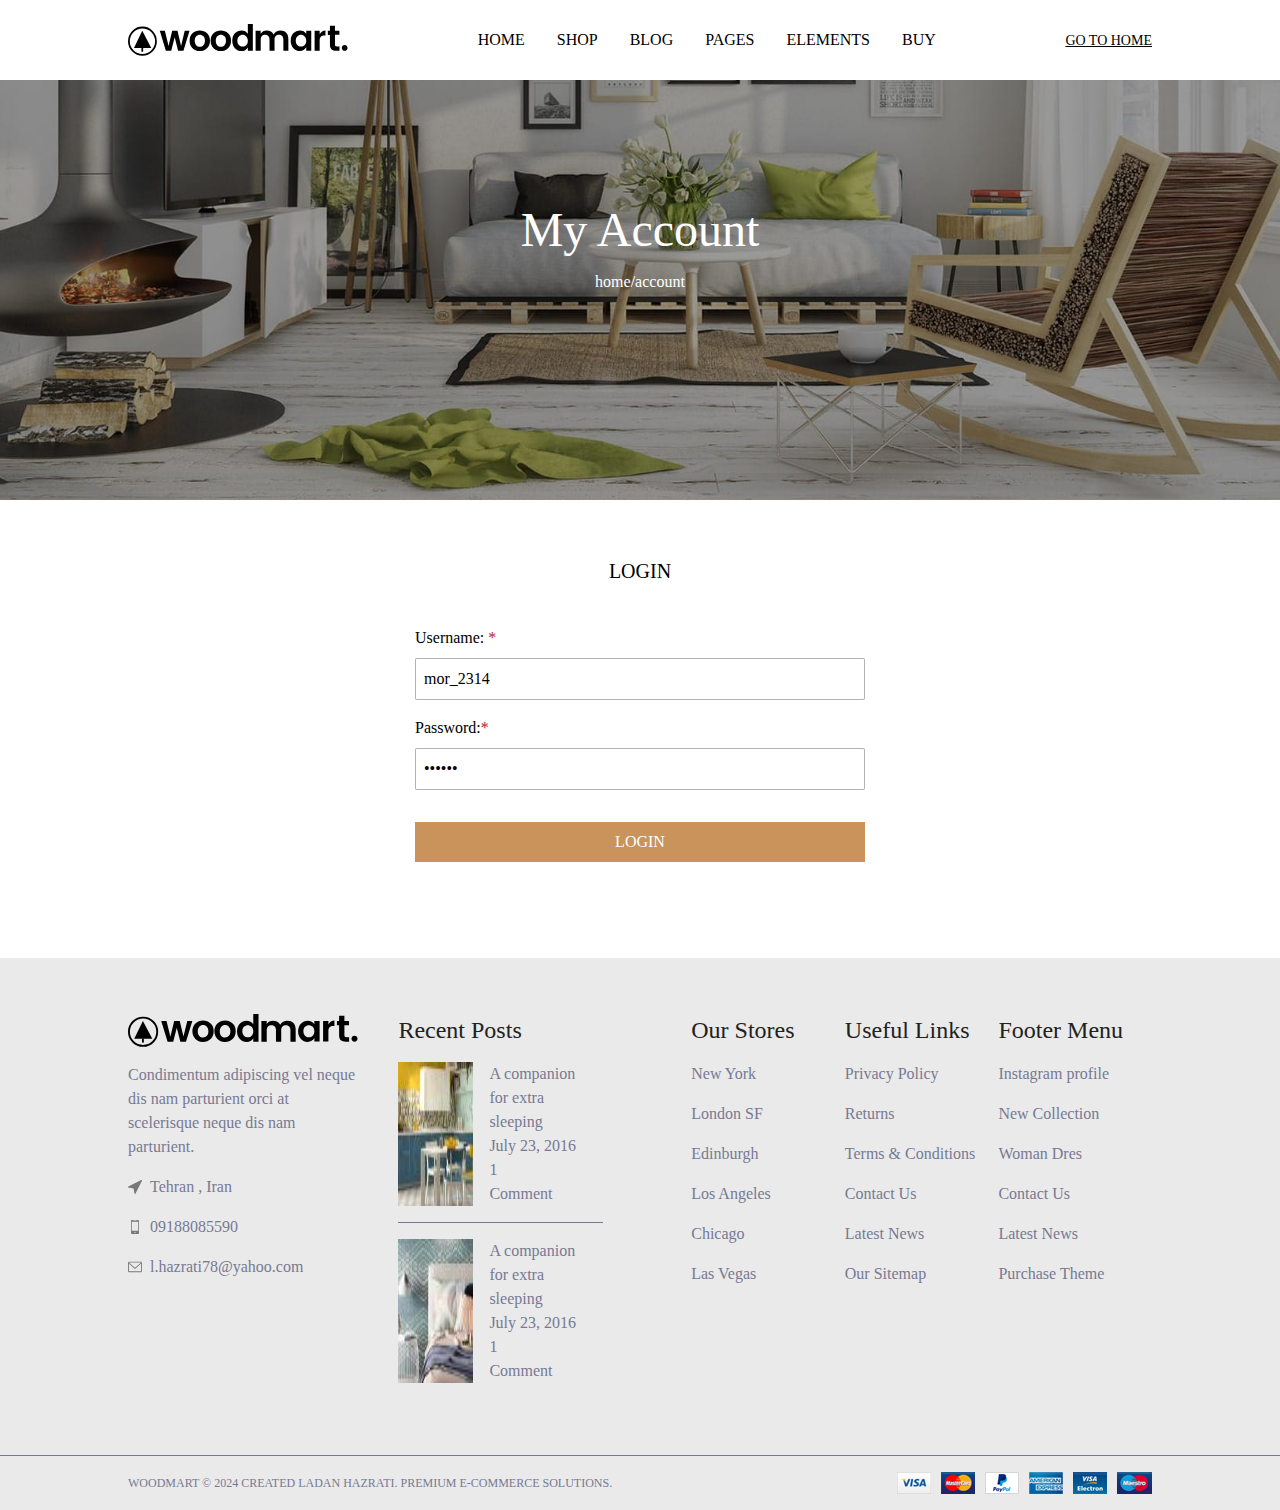
<file: utilities/auth.html>
<!DOCTYPE html>
<html lang="en">
  <head>
    <meta charset="UTF-8" />
    <meta name="viewport" content="width=device-width, initial-scale=1.0" />
    <title>Document</title>
    <link rel="stylesheet" href="../css/output.css" />
    <link rel="stylesheet" href="../css/loader.css" />
    <!-- bootstrap icon  -->
    <link
      rel="stylesheet"
      href="https://cdn.jsdelivr.net/npm/bootstrap-icons@1.11.3/font/bootstrap-icons.min.css"
    />
  </head>
  <body class="font-marcellus">
    <header
      class="w-full bg-white h-[80px] flex items-center justify-between px-4 xl:px-32 absolute left-0 top-0 z-20"
    >
      <!--start header desktop  -->
      <figure class="hidden lg:block w-[220px]">
        <img src="../img/wood-logo-dark.svg" alt="" class="w-full" />
      </figure>
      <ul class="hidden lg:flex items-center gap-8 text-black">
        <li><a href="">HOME</a></li>
        <li><a href="">SHOP</a></li>
        <li><a href="">BLOG</a></li>
        <li><a href="">PAGES</a></li>
        <li><a href="">ELEMENTS</a></li>
        <li><a href="">BUY</a></li>
      </ul>

      <a
        href="../index.html"
        class="uppercase login underline hidden lg:flex text-[14px]"
        >GO TO HOME</a
      >

      <!--end header desktop  -->
      <!-- start header mobile  -->
      <div class="flex lg:hidden items-center">
        <i class="bi bi-list text-black text-2xl"></i>
      </div>
      <figure class="lg:hidden block w-[220px]">
        <img src="../img/wood-logo-dark.svg" alt="" class="w-full" />
      </figure>
      <a
        href="../index.html"
        class="uppercase login text-[12px] underline lg:hidden"
        >GO TO HOME</a
      >
      <!-- end header mobile  -->
    </header>
    <figure class="w-[100%] h-[500px] relative">
      <img
        src="../img/page-title-shop.jpg"
        alt=""
        class="w-full h-full object-cover"
      />
      <figcaption
        class="absolute left-[50%] top-[50%] translate-x-[-50%] translate-y-[-50%]"
      >
        <span class="text-white text-3xl lg:text-5xl">My Account</span>
        <p class="text-center text-white mt-4">
          <a href="../index.html">home</a>/account
        </p>
      </figcaption>
    </figure>
    <div
      class="error-message-container w-[100%] hidden mt-5 justify-center items-center text-[20px] font-bold"
    >
      <div
        class="error-message bg-orange text-white flex py-3 justify-center"
      ></div>
    </div>

    <div class="w-full flex justify-center items-center flex-wrap my-4 px-10">
      <h2 class="w-[100%] text-center my-10 text-[20px]">LOGIN</h2>
      <form class="w-[450px] flex flex-col justify-center">
        <label for="username"
          >Username: <span class="text-red-700">*</span></label
        >
        <input
          type="text"
          id="username"
          class="border border-black border-opacity-30 rounded-sm p-2 focus:outline-none mt-2 mb-4"
          value="mor_2314"
        />
        <label for="password"
          >Password:<span class="text-red-700">*</span></label
        >
        <input
          type="password"
          class="border border-black border-opacity-30 p-2 rounded-sm focus:outline-none mt-2 mb-4"
          value="83r5^_"
        />
        <button
          class="bg-orange text-white py-2 mt-4 login-btn flex justify-center items-center"
          type="submit"
        >
          <span class="login-text">LOGIN</span>
          <div class="loader1 hidden"></div>
        </button>
      </form>
    </div>
    <!-- start footer  -->
    <div class="w-full flex justify-center">
      <div class="xl:container">
        <footer
          class="w-full px-4 xl:px-32 bg-footerColor py-14 flex flex-wrap justify-center mt-20"
        >
          <div class="w-full md:w-[50%] flex flex-wrap">
            <div class="w-full md:w-[45%] my-4 md:my-0">
              <img src="../img/footer/wood-logo-dark.svg" alt="" />
              <p class="text-grayText mt-4">
                Condimentum adipiscing vel neque dis nam parturient orci at
                scelerisque neque dis nam parturient.
              </p>
              <div class="flex items-center my-4">
                <img src="../img/footer/wd-cursor-dark.svg" alt="" />
                <p class="text-grayText ps-2">Tehran , Iran</p>
              </div>
              <div class="flex items-center">
                <img src="../img/footer/wd-phone-dark.svg" alt="" />
                <p class="text-grayText ps-2">09188085590</p>
              </div>
              <div class="flex items-center mt-4">
                <img src="../img/footer/wd-envelope-dark.svg" alt="" />
                <p class="text-grayText ps-2">l.hazrati78@yahoo.com</p>
              </div>
            </div>
            <div class="w-full md:w-[40%] md:ms-10 my-4 md:my-0">
              <h2 class="text-2xl text-blackCustomize">Recent Posts</h2>
              <div class="flex my-4">
                <img src="../img/footer/blog-11-75x65.jpg" alt="" />
                <div class="px-4 text-grayText">
                  <p>A companion for extra sleeping</p>
                  <p>July 23, 2016 1</p>
                  <p>Comment</p>
                </div>
              </div>
              <hr class="text-grayText" />
              <div class="flex my-4">
                <img src="../img/footer/blog-12-75x65.jpg" alt="" />
                <div class="px-4 text-grayText">
                  <p>A companion for extra sleeping</p>
                  <p>July 23, 2016 1</p>
                  <p>Comment</p>
                </div>
              </div>
            </div>
          </div>
          <div class="w-full md:w-[50%]">
            <div class="flex flex-wrap justify-end items-center">
              <div class="w-full md:w-[30%] my-4 md:my-0">
                <h2 class="text-2xl text-blackCustomize">Our Stores</h2>
                <p class="text-grayText mt-4">New York</p>
                <p class="text-grayText mt-4">London SF</p>
                <p class="text-grayText mt-4">Edinburgh</p>
                <p class="text-grayText mt-4">Los Angeles</p>
                <p class="text-grayText mt-4">Chicago</p>
                <p class="text-grayText mt-4">Las Vegas</p>
              </div>
              <div class="w-full md:w-[30%] my-4 md:my-0">
                <h2 class="text-2xl text-blackCustomize">Useful Links</h2>
                <p class="text-grayText mt-4">Privacy Policy</p>
                <p class="text-grayText mt-4">Returns</p>
                <p class="text-grayText mt-4">Terms & Conditions</p>
                <p class="text-grayText mt-4">Contact Us</p>
                <p class="text-grayText mt-4">Latest News</p>
                <p class="text-grayText mt-4">Our Sitemap</p>
              </div>
              <div class="w-full md:w-[30%] my-4 md:my-0">
                <h2 class="text-2xl text-blackCustomize" t>Footer Menu</h2>
                <p class="text-grayText mt-4">Instagram profile</p>
                <p class="text-grayText mt-4">New Collection</p>
                <p class="text-grayText mt-4">Woman Dres</p>
                <p class="text-grayText mt-4">Contact Us</p>
                <p class="text-grayText mt-4">Latest News</p>
                <p class="text-grayText mt-4">Purchase Theme</p>
              </div>
            </div>
          </div>
        </footer>
      </div>
    </div>
    <!-- end footer  -->
    <!--start last section  -->
    <hr class="text-grayText" />
    <section
      class="w-full px-4 xl:px-32 py-4 bg-footerColor flex md:justify-between items-center flex-wrap justify-center"
    >
      <p class="text-[12px] text-grayText text-center mb-4 md:mb-0">
        WOODMART © 2024 CREATED LADAN HAZRATI. PREMIUM E-COMMERCE SOLUTIONS.
      </p>
      <img src="../img/footer/payments.png" alt="" />
    </section>
  </body>
  <script type="module" src="./auth.js"></script>
</html>
</file>
<file: css/loader.css>
/* HTML: <div class="loader"></div> */
.loader {
  width: 50px;
  aspect-ratio: 1;
  border-radius: 50%;
  border: 8px solid;
  border-color: #000 #0000;
  animation: l1 1s infinite;
}
.loader1 {
  width: 40px;
  aspect-ratio: 1;
  border-radius: 50%;
  border: 6px solid;
  border-color: #f7f3f3 #e8d8d800;
  animation: l1 1s infinite;
}
@keyframes l1 {
  to {
    transform: rotate(0.5turn);
  }
}
</file>
<file: css/output.css>
/*
! tailwindcss v3.4.6 | MIT License | https://tailwindcss.com
*/

/*
1. Prevent padding and border from affecting element width. (https://github.com/mozdevs/cssremedy/issues/4)
2. Allow adding a border to an element by just adding a border-width. (https://github.com/tailwindcss/tailwindcss/pull/116)
*/

*,
::before,
::after {
  box-sizing: border-box;
  /* 1 */
  border-width: 0;
  /* 2 */
  border-style: solid;
  /* 2 */
  border-color: currentColor;
  /* 2 */
}

::before,
::after {
  --tw-content: '';
}

/*
1. Use a consistent sensible line-height in all browsers.
2. Prevent adjustments of font size after orientation changes in iOS.
3. Use a more readable tab size.
4. Use the user's configured `sans` font-family by default.
5. Use the user's configured `sans` font-feature-settings by default.
6. Use the user's configured `sans` font-variation-settings by default.
7. Disable tap highlights on iOS
*/

html,
:host {
  line-height: 1.5;
  /* 1 */
  -webkit-text-size-adjust: 100%;
  /* 2 */
  -moz-tab-size: 4;
  /* 3 */
  -o-tab-size: 4;
     tab-size: 4;
  /* 3 */
  font-family: ui-sans-serif, system-ui, sans-serif, "Apple Color Emoji", "Segoe UI Emoji", "Segoe UI Symbol", "Noto Color Emoji";
  /* 4 */
  font-feature-settings: normal;
  /* 5 */
  font-variation-settings: normal;
  /* 6 */
  -webkit-tap-highlight-color: transparent;
  /* 7 */
}

/*
1. Remove the margin in all browsers.
2. Inherit line-height from `html` so users can set them as a class directly on the `html` element.
*/

body {
  margin: 0;
  /* 1 */
  line-height: inherit;
  /* 2 */
}

/*
1. Add the correct height in Firefox.
2. Correct the inheritance of border color in Firefox. (https://bugzilla.mozilla.org/show_bug.cgi?id=190655)
3. Ensure horizontal rules are visible by default.
*/

hr {
  height: 0;
  /* 1 */
  color: inherit;
  /* 2 */
  border-top-width: 1px;
  /* 3 */
}

/*
Add the correct text decoration in Chrome, Edge, and Safari.
*/

abbr:where([title]) {
  -webkit-text-decoration: underline dotted;
          text-decoration: underline dotted;
}

/*
Remove the default font size and weight for headings.
*/

h1,
h2,
h3,
h4,
h5,
h6 {
  font-size: inherit;
  font-weight: inherit;
}

/*
Reset links to optimize for opt-in styling instead of opt-out.
*/

a {
  color: inherit;
  text-decoration: inherit;
}

/*
Add the correct font weight in Edge and Safari.
*/

b,
strong {
  font-weight: bolder;
}

/*
1. Use the user's configured `mono` font-family by default.
2. Use the user's configured `mono` font-feature-settings by default.
3. Use the user's configured `mono` font-variation-settings by default.
4. Correct the odd `em` font sizing in all browsers.
*/

code,
kbd,
samp,
pre {
  font-family: ui-monospace, SFMono-Regular, Menlo, Monaco, Consolas, "Liberation Mono", "Courier New", monospace;
  /* 1 */
  font-feature-settings: normal;
  /* 2 */
  font-variation-settings: normal;
  /* 3 */
  font-size: 1em;
  /* 4 */
}

/*
Add the correct font size in all browsers.
*/

small {
  font-size: 80%;
}

/*
Prevent `sub` and `sup` elements from affecting the line height in all browsers.
*/

sub,
sup {
  font-size: 75%;
  line-height: 0;
  position: relative;
  vertical-align: baseline;
}

sub {
  bottom: -0.25em;
}

sup {
  top: -0.5em;
}

/*
1. Remove text indentation from table contents in Chrome and Safari. (https://bugs.chromium.org/p/chromium/issues/detail?id=999088, https://bugs.webkit.org/show_bug.cgi?id=201297)
2. Correct table border color inheritance in all Chrome and Safari. (https://bugs.chromium.org/p/chromium/issues/detail?id=935729, https://bugs.webkit.org/show_bug.cgi?id=195016)
3. Remove gaps between table borders by default.
*/

table {
  text-indent: 0;
  /* 1 */
  border-color: inherit;
  /* 2 */
  border-collapse: collapse;
  /* 3 */
}

/*
1. Change the font styles in all browsers.
2. Remove the margin in Firefox and Safari.
3. Remove default padding in all browsers.
*/

button,
input,
optgroup,
select,
textarea {
  font-family: inherit;
  /* 1 */
  font-feature-settings: inherit;
  /* 1 */
  font-variation-settings: inherit;
  /* 1 */
  font-size: 100%;
  /* 1 */
  font-weight: inherit;
  /* 1 */
  line-height: inherit;
  /* 1 */
  letter-spacing: inherit;
  /* 1 */
  color: inherit;
  /* 1 */
  margin: 0;
  /* 2 */
  padding: 0;
  /* 3 */
}

/*
Remove the inheritance of text transform in Edge and Firefox.
*/

button,
select {
  text-transform: none;
}

/*
1. Correct the inability to style clickable types in iOS and Safari.
2. Remove default button styles.
*/

button,
input:where([type='button']),
input:where([type='reset']),
input:where([type='submit']) {
  -webkit-appearance: button;
  /* 1 */
  background-color: transparent;
  /* 2 */
  background-image: none;
  /* 2 */
}

/*
Use the modern Firefox focus style for all focusable elements.
*/

:-moz-focusring {
  outline: auto;
}

/*
Remove the additional `:invalid` styles in Firefox. (https://github.com/mozilla/gecko-dev/blob/2f9eacd9d3d995c937b4251a5557d95d494c9be1/layout/style/res/forms.css#L728-L737)
*/

:-moz-ui-invalid {
  box-shadow: none;
}

/*
Add the correct vertical alignment in Chrome and Firefox.
*/

progress {
  vertical-align: baseline;
}

/*
Correct the cursor style of increment and decrement buttons in Safari.
*/

::-webkit-inner-spin-button,
::-webkit-outer-spin-button {
  height: auto;
}

/*
1. Correct the odd appearance in Chrome and Safari.
2. Correct the outline style in Safari.
*/

[type='search'] {
  -webkit-appearance: textfield;
  /* 1 */
  outline-offset: -2px;
  /* 2 */
}

/*
Remove the inner padding in Chrome and Safari on macOS.
*/

::-webkit-search-decoration {
  -webkit-appearance: none;
}

/*
1. Correct the inability to style clickable types in iOS and Safari.
2. Change font properties to `inherit` in Safari.
*/

::-webkit-file-upload-button {
  -webkit-appearance: button;
  /* 1 */
  font: inherit;
  /* 2 */
}

/*
Add the correct display in Chrome and Safari.
*/

summary {
  display: list-item;
}

/*
Removes the default spacing and border for appropriate elements.
*/

blockquote,
dl,
dd,
h1,
h2,
h3,
h4,
h5,
h6,
hr,
figure,
p,
pre {
  margin: 0;
}

fieldset {
  margin: 0;
  padding: 0;
}

legend {
  padding: 0;
}

ol,
ul,
menu {
  list-style: none;
  margin: 0;
  padding: 0;
}

/*
Reset default styling for dialogs.
*/

dialog {
  padding: 0;
}

/*
Prevent resizing textareas horizontally by default.
*/

textarea {
  resize: vertical;
}

/*
1. Reset the default placeholder opacity in Firefox. (https://github.com/tailwindlabs/tailwindcss/issues/3300)
2. Set the default placeholder color to the user's configured gray 400 color.
*/

input::-moz-placeholder, textarea::-moz-placeholder {
  opacity: 1;
  /* 1 */
  color: #9ca3af;
  /* 2 */
}

input::placeholder,
textarea::placeholder {
  opacity: 1;
  /* 1 */
  color: #9ca3af;
  /* 2 */
}

/*
Set the default cursor for buttons.
*/

button,
[role="button"] {
  cursor: pointer;
}

/*
Make sure disabled buttons don't get the pointer cursor.
*/

:disabled {
  cursor: default;
}

/*
1. Make replaced elements `display: block` by default. (https://github.com/mozdevs/cssremedy/issues/14)
2. Add `vertical-align: middle` to align replaced elements more sensibly by default. (https://github.com/jensimmons/cssremedy/issues/14#issuecomment-634934210)
   This can trigger a poorly considered lint error in some tools but is included by design.
*/

img,
svg,
video,
canvas,
audio,
iframe,
embed,
object {
  display: block;
  /* 1 */
  vertical-align: middle;
  /* 2 */
}

/*
Constrain images and videos to the parent width and preserve their intrinsic aspect ratio. (https://github.com/mozdevs/cssremedy/issues/14)
*/

img,
video {
  max-width: 100%;
  height: auto;
}

/* Make elements with the HTML hidden attribute stay hidden by default */

[hidden] {
  display: none;
}

*, ::before, ::after {
  --tw-border-spacing-x: 0;
  --tw-border-spacing-y: 0;
  --tw-translate-x: 0;
  --tw-translate-y: 0;
  --tw-rotate: 0;
  --tw-skew-x: 0;
  --tw-skew-y: 0;
  --tw-scale-x: 1;
  --tw-scale-y: 1;
  --tw-pan-x:  ;
  --tw-pan-y:  ;
  --tw-pinch-zoom:  ;
  --tw-scroll-snap-strictness: proximity;
  --tw-gradient-from-position:  ;
  --tw-gradient-via-position:  ;
  --tw-gradient-to-position:  ;
  --tw-ordinal:  ;
  --tw-slashed-zero:  ;
  --tw-numeric-figure:  ;
  --tw-numeric-spacing:  ;
  --tw-numeric-fraction:  ;
  --tw-ring-inset:  ;
  --tw-ring-offset-width: 0px;
  --tw-ring-offset-color: #fff;
  --tw-ring-color: rgb(59 130 246 / 0.5);
  --tw-ring-offset-shadow: 0 0 #0000;
  --tw-ring-shadow: 0 0 #0000;
  --tw-shadow: 0 0 #0000;
  --tw-shadow-colored: 0 0 #0000;
  --tw-blur:  ;
  --tw-brightness:  ;
  --tw-contrast:  ;
  --tw-grayscale:  ;
  --tw-hue-rotate:  ;
  --tw-invert:  ;
  --tw-saturate:  ;
  --tw-sepia:  ;
  --tw-drop-shadow:  ;
  --tw-backdrop-blur:  ;
  --tw-backdrop-brightness:  ;
  --tw-backdrop-contrast:  ;
  --tw-backdrop-grayscale:  ;
  --tw-backdrop-hue-rotate:  ;
  --tw-backdrop-invert:  ;
  --tw-backdrop-opacity:  ;
  --tw-backdrop-saturate:  ;
  --tw-backdrop-sepia:  ;
  --tw-contain-size:  ;
  --tw-contain-layout:  ;
  --tw-contain-paint:  ;
  --tw-contain-style:  ;
}

::backdrop {
  --tw-border-spacing-x: 0;
  --tw-border-spacing-y: 0;
  --tw-translate-x: 0;
  --tw-translate-y: 0;
  --tw-rotate: 0;
  --tw-skew-x: 0;
  --tw-skew-y: 0;
  --tw-scale-x: 1;
  --tw-scale-y: 1;
  --tw-pan-x:  ;
  --tw-pan-y:  ;
  --tw-pinch-zoom:  ;
  --tw-scroll-snap-strictness: proximity;
  --tw-gradient-from-position:  ;
  --tw-gradient-via-position:  ;
  --tw-gradient-to-position:  ;
  --tw-ordinal:  ;
  --tw-slashed-zero:  ;
  --tw-numeric-figure:  ;
  --tw-numeric-spacing:  ;
  --tw-numeric-fraction:  ;
  --tw-ring-inset:  ;
  --tw-ring-offset-width: 0px;
  --tw-ring-offset-color: #fff;
  --tw-ring-color: rgb(59 130 246 / 0.5);
  --tw-ring-offset-shadow: 0 0 #0000;
  --tw-ring-shadow: 0 0 #0000;
  --tw-shadow: 0 0 #0000;
  --tw-shadow-colored: 0 0 #0000;
  --tw-blur:  ;
  --tw-brightness:  ;
  --tw-contrast:  ;
  --tw-grayscale:  ;
  --tw-hue-rotate:  ;
  --tw-invert:  ;
  --tw-saturate:  ;
  --tw-sepia:  ;
  --tw-drop-shadow:  ;
  --tw-backdrop-blur:  ;
  --tw-backdrop-brightness:  ;
  --tw-backdrop-contrast:  ;
  --tw-backdrop-grayscale:  ;
  --tw-backdrop-hue-rotate:  ;
  --tw-backdrop-invert:  ;
  --tw-backdrop-opacity:  ;
  --tw-backdrop-saturate:  ;
  --tw-backdrop-sepia:  ;
  --tw-contain-size:  ;
  --tw-contain-layout:  ;
  --tw-contain-paint:  ;
  --tw-contain-style:  ;
}

.container {
  width: 100%;
}

@media (min-width: 640px) {
  .container {
    max-width: 640px;
  }
}

@media (min-width: 768px) {
  .container {
    max-width: 768px;
  }
}

@media (min-width: 1024px) {
  .container {
    max-width: 1024px;
  }
}

@media (min-width: 1280px) {
  .container {
    max-width: 1280px;
  }
}

@media (min-width: 1536px) {
  .container {
    max-width: 1536px;
  }
}

.visible {
  visibility: visible;
}

.invisible {
  visibility: hidden;
}

.fixed {
  position: fixed;
}

.absolute {
  position: absolute;
}

.relative {
  position: relative;
}

.-bottom-12 {
  bottom: -3rem;
}

.bottom-\[80px\] {
  bottom: 80px;
}

.left-0 {
  left: 0px;
}

.left-\[50\%\] {
  left: 50%;
}

.right-0 {
  right: 0px;
}

.top-0 {
  top: 0px;
}

.top-56 {
  top: 14rem;
}

.top-\[50\%\] {
  top: 50%;
}

.z-10 {
  z-index: 10;
}

.z-20 {
  z-index: 20;
}

.z-50 {
  z-index: 50;
}

.order-1 {
  order: 1;
}

.order-2 {
  order: 2;
}

.my-10 {
  margin-top: 2.5rem;
  margin-bottom: 2.5rem;
}

.my-2 {
  margin-top: 0.5rem;
  margin-bottom: 0.5rem;
}

.my-3 {
  margin-top: 0.75rem;
  margin-bottom: 0.75rem;
}

.my-4 {
  margin-top: 1rem;
  margin-bottom: 1rem;
}

.my-5 {
  margin-top: 1.25rem;
  margin-bottom: 1.25rem;
}

.my-7 {
  margin-top: 1.75rem;
  margin-bottom: 1.75rem;
}

.my-8 {
  margin-top: 2rem;
  margin-bottom: 2rem;
}

.mb-12 {
  margin-bottom: 3rem;
}

.mb-4 {
  margin-bottom: 1rem;
}

.me-10 {
  margin-inline-end: 2.5rem;
}

.me-4 {
  margin-inline-end: 1rem;
}

.me-5 {
  margin-inline-end: 1.25rem;
}

.mr-4 {
  margin-right: 1rem;
}

.mr-6 {
  margin-right: 1.5rem;
}

.mt-10 {
  margin-top: 2.5rem;
}

.mt-14 {
  margin-top: 3.5rem;
}

.mt-2 {
  margin-top: 0.5rem;
}

.mt-20 {
  margin-top: 5rem;
}

.mt-4 {
  margin-top: 1rem;
}

.mt-5 {
  margin-top: 1.25rem;
}

.mt-6 {
  margin-top: 1.5rem;
}

.mt-7 {
  margin-top: 1.75rem;
}

.mt-8 {
  margin-top: 2rem;
}

.block {
  display: block;
}

.flex {
  display: flex;
}

.table {
  display: table;
}

.hidden {
  display: none;
}

.h-\[100\%\] {
  height: 100%;
}

.h-\[100vh\] {
  height: 100vh;
}

.h-\[10px\] {
  height: 10px;
}

.h-\[500px\] {
  height: 500px;
}

.h-\[60px\] {
  height: 60px;
}

.h-\[650px\] {
  height: 650px;
}

.h-\[70svh\] {
  height: 70svh;
}

.h-\[80px\] {
  height: 80px;
}

.h-auto {
  height: auto;
}

.h-full {
  height: 100%;
}

.min-h-\[500px\] {
  min-height: 500px;
}

.w-\[100\%\] {
  width: 100%;
}

.w-\[220px\] {
  width: 220px;
}

.w-\[300px\] {
  width: 300px;
}

.w-\[40px\] {
  width: 40px;
}

.w-\[450px\] {
  width: 450px;
}

.w-\[500px\] {
  width: 500px;
}

.w-\[60px\] {
  width: 60px;
}

.w-fit {
  width: -moz-fit-content;
  width: fit-content;
}

.w-full {
  width: 100%;
}

.w-\[480px\] {
  width: 480px;
}

.translate-x-0 {
  --tw-translate-x: 0px;
  transform: translate(var(--tw-translate-x), var(--tw-translate-y)) rotate(var(--tw-rotate)) skewX(var(--tw-skew-x)) skewY(var(--tw-skew-y)) scaleX(var(--tw-scale-x)) scaleY(var(--tw-scale-y));
}

.translate-x-\[-4px\] {
  --tw-translate-x: -4px;
  transform: translate(var(--tw-translate-x), var(--tw-translate-y)) rotate(var(--tw-rotate)) skewX(var(--tw-skew-x)) skewY(var(--tw-skew-y)) scaleX(var(--tw-scale-x)) scaleY(var(--tw-scale-y));
}

.translate-x-\[-50\%\] {
  --tw-translate-x: -50%;
  transform: translate(var(--tw-translate-x), var(--tw-translate-y)) rotate(var(--tw-rotate)) skewX(var(--tw-skew-x)) skewY(var(--tw-skew-y)) scaleX(var(--tw-scale-x)) scaleY(var(--tw-scale-y));
}

.translate-x-\[100\%\] {
  --tw-translate-x: 100%;
  transform: translate(var(--tw-translate-x), var(--tw-translate-y)) rotate(var(--tw-rotate)) skewX(var(--tw-skew-x)) skewY(var(--tw-skew-y)) scaleX(var(--tw-scale-x)) scaleY(var(--tw-scale-y));
}

.translate-x-\[10px\] {
  --tw-translate-x: 10px;
  transform: translate(var(--tw-translate-x), var(--tw-translate-y)) rotate(var(--tw-rotate)) skewX(var(--tw-skew-x)) skewY(var(--tw-skew-y)) scaleX(var(--tw-scale-x)) scaleY(var(--tw-scale-y));
}

.translate-y-\[-10px\] {
  --tw-translate-y: -10px;
  transform: translate(var(--tw-translate-x), var(--tw-translate-y)) rotate(var(--tw-rotate)) skewX(var(--tw-skew-x)) skewY(var(--tw-skew-y)) scaleX(var(--tw-scale-x)) scaleY(var(--tw-scale-y));
}

.translate-y-\[-50\%\] {
  --tw-translate-y: -50%;
  transform: translate(var(--tw-translate-x), var(--tw-translate-y)) rotate(var(--tw-rotate)) skewX(var(--tw-skew-x)) skewY(var(--tw-skew-y)) scaleX(var(--tw-scale-x)) scaleY(var(--tw-scale-y));
}

.translate-y-\[-5px\] {
  --tw-translate-y: -5px;
  transform: translate(var(--tw-translate-x), var(--tw-translate-y)) rotate(var(--tw-rotate)) skewX(var(--tw-skew-x)) skewY(var(--tw-skew-y)) scaleX(var(--tw-scale-x)) scaleY(var(--tw-scale-y));
}

.cursor-pointer {
  cursor: pointer;
}

.flex-col {
  flex-direction: column;
}

.flex-wrap {
  flex-wrap: wrap;
}

.items-center {
  align-items: center;
}

.justify-start {
  justify-content: flex-start;
}

.justify-end {
  justify-content: flex-end;
}

.justify-center {
  justify-content: center;
}

.justify-between {
  justify-content: space-between;
}

.gap-4 {
  gap: 1rem;
}

.gap-8 {
  gap: 2rem;
}

.overflow-hidden {
  overflow: hidden;
}

.overflow-y-scroll {
  overflow-y: scroll;
}

.rounded-\[50\%\] {
  border-radius: 50%;
}

.rounded-sm {
  border-radius: 0.125rem;
}

.rounded-xl {
  border-radius: 0.75rem;
}

.border {
  border-width: 1px;
}

.border-b {
  border-bottom-width: 1px;
}

.border-b-2 {
  border-bottom-width: 2px;
}

.border-l-2 {
  border-left-width: 2px;
}

.border-r-4 {
  border-right-width: 4px;
}

.border-t {
  border-top-width: 1px;
}

.border-black {
  --tw-border-opacity: 1;
  border-color: rgb(0 0 0 / var(--tw-border-opacity));
}

.border-blackCustomize {
  --tw-border-opacity: 1;
  border-color: rgb(33 33 33 / var(--tw-border-opacity));
}

.border-gray {
  --tw-border-opacity: 1;
  border-color: rgb(244 244 244 / var(--tw-border-opacity));
}

.border-grayText {
  --tw-border-opacity: 1;
  border-color: rgb(119 121 147 / var(--tw-border-opacity));
}

.border-white {
  --tw-border-opacity: 1;
  border-color: rgb(255 255 255 / var(--tw-border-opacity));
}

.border-b-gray {
  --tw-border-opacity: 1;
  border-bottom-color: rgb(244 244 244 / var(--tw-border-opacity));
}

.border-b-slate-300 {
  --tw-border-opacity: 1;
  border-bottom-color: rgb(203 213 225 / var(--tw-border-opacity));
}

.border-l-orange {
  --tw-border-opacity: 1;
  border-left-color: rgb(201 147 91 / var(--tw-border-opacity));
}

.border-r-orange {
  --tw-border-opacity: 1;
  border-right-color: rgb(201 147 91 / var(--tw-border-opacity));
}

.border-t-gray {
  --tw-border-opacity: 1;
  border-top-color: rgb(244 244 244 / var(--tw-border-opacity));
}

.border-opacity-30 {
  --tw-border-opacity: 0.3;
}

.bg-black {
  --tw-bg-opacity: 1;
  background-color: rgb(0 0 0 / var(--tw-bg-opacity));
}

.bg-blackCustomize {
  --tw-bg-opacity: 1;
  background-color: rgb(33 33 33 / var(--tw-bg-opacity));
}

.bg-footerColor {
  --tw-bg-opacity: 1;
  background-color: rgb(234 234 234 / var(--tw-bg-opacity));
}

.bg-gray {
  --tw-bg-opacity: 1;
  background-color: rgb(244 244 244 / var(--tw-bg-opacity));
}

.bg-orange {
  --tw-bg-opacity: 1;
  background-color: rgb(201 147 91 / var(--tw-bg-opacity));
}

.bg-white {
  --tw-bg-opacity: 1;
  background-color: rgb(255 255 255 / var(--tw-bg-opacity));
}

.bg-opacity-25 {
  --tw-bg-opacity: 0.25;
}

.bg-opacity-50 {
  --tw-bg-opacity: 0.5;
}

.object-cover {
  -o-object-fit: cover;
     object-fit: cover;
}

.p-0 {
  padding: 0px;
}

.p-2 {
  padding: 0.5rem;
}

.p-3 {
  padding: 0.75rem;
}

.px-10 {
  padding-left: 2.5rem;
  padding-right: 2.5rem;
}

.px-16 {
  padding-left: 4rem;
  padding-right: 4rem;
}

.px-2 {
  padding-left: 0.5rem;
  padding-right: 0.5rem;
}

.px-4 {
  padding-left: 1rem;
  padding-right: 1rem;
}

.px-5 {
  padding-left: 1.25rem;
  padding-right: 1.25rem;
}

.px-\[4px\] {
  padding-left: 4px;
  padding-right: 4px;
}

.px-\[5px\] {
  padding-left: 5px;
  padding-right: 5px;
}

.py-10 {
  padding-top: 2.5rem;
  padding-bottom: 2.5rem;
}

.py-12 {
  padding-top: 3rem;
  padding-bottom: 3rem;
}

.py-14 {
  padding-top: 3.5rem;
  padding-bottom: 3.5rem;
}

.py-2 {
  padding-top: 0.5rem;
  padding-bottom: 0.5rem;
}

.py-3 {
  padding-top: 0.75rem;
  padding-bottom: 0.75rem;
}

.py-4 {
  padding-top: 1rem;
  padding-bottom: 1rem;
}

.py-5 {
  padding-top: 1.25rem;
  padding-bottom: 1.25rem;
}

.py-8 {
  padding-top: 2rem;
  padding-bottom: 2rem;
}

.py-\[10px\] {
  padding-top: 10px;
  padding-bottom: 10px;
}

.px-20 {
  padding-left: 5rem;
  padding-right: 5rem;
}

.pb-4 {
  padding-bottom: 1rem;
}

.pe-24 {
  padding-inline-end: 6rem;
}

.ps-2 {
  padding-inline-start: 0.5rem;
}

.ps-4 {
  padding-inline-start: 1rem;
}

.ps-5 {
  padding-inline-start: 1.25rem;
}

.text-center {
  text-align: center;
}

.text-right {
  text-align: right;
}

.align-middle {
  vertical-align: middle;
}

.font-lora {
  font-family: lora;
}

.font-marcellus {
  font-family: mracellus;
}

.text-2xl {
  font-size: 1.5rem;
  line-height: 2rem;
}

.text-3xl {
  font-size: 1.875rem;
  line-height: 2.25rem;
}

.text-4xl {
  font-size: 2.25rem;
  line-height: 2.5rem;
}

.text-5xl {
  font-size: 3rem;
  line-height: 1;
}

.text-\[10px\] {
  font-size: 10px;
}

.text-\[11px\] {
  font-size: 11px;
}

.text-\[12px\] {
  font-size: 12px;
}

.text-\[13px\] {
  font-size: 13px;
}

.text-\[14px\] {
  font-size: 14px;
}

.text-\[150px\] {
  font-size: 150px;
}

.text-\[20px\] {
  font-size: 20px;
}

.text-\[30px\] {
  font-size: 30px;
}

.text-xl {
  font-size: 1.25rem;
  line-height: 1.75rem;
}

.font-bold {
  font-weight: 700;
}

.font-normal {
  font-weight: 400;
}

.uppercase {
  text-transform: uppercase;
}

.text-black {
  --tw-text-opacity: 1;
  color: rgb(0 0 0 / var(--tw-text-opacity));
}

.text-blackCustomize {
  --tw-text-opacity: 1;
  color: rgb(33 33 33 / var(--tw-text-opacity));
}

.text-gray {
  --tw-text-opacity: 1;
  color: rgb(244 244 244 / var(--tw-text-opacity));
}

.text-grayText {
  --tw-text-opacity: 1;
  color: rgb(119 121 147 / var(--tw-text-opacity));
}

.text-orange {
  --tw-text-opacity: 1;
  color: rgb(201 147 91 / var(--tw-text-opacity));
}

.text-red-700 {
  --tw-text-opacity: 1;
  color: rgb(185 28 28 / var(--tw-text-opacity));
}

.text-white {
  --tw-text-opacity: 1;
  color: rgb(255 255 255 / var(--tw-text-opacity));
}

.text-opacity-60 {
  --tw-text-opacity: 0.6;
}

.text-opacity-70 {
  --tw-text-opacity: 0.7;
}

.underline {
  text-decoration-line: underline;
}

.opacity-0 {
  opacity: 0;
}

.opacity-100 {
  opacity: 1;
}

.filter {
  filter: var(--tw-blur) var(--tw-brightness) var(--tw-contrast) var(--tw-grayscale) var(--tw-hue-rotate) var(--tw-invert) var(--tw-saturate) var(--tw-sepia) var(--tw-drop-shadow);
}

.transition-all {
  transition-property: all;
  transition-timing-function: cubic-bezier(0.4, 0, 0.2, 1);
  transition-duration: 150ms;
}

.duration-300 {
  transition-duration: 300ms;
}

.duration-500 {
  transition-duration: 500ms;
}

@font-face {
  font-family: marcellus;

  src: url(../font/marcellus.ttf);
}

@font-face {
  font-family: lora;

  src: url(../font/Lora-VariableFont_wght.ttf);
}

@media (min-width: 1280px) {
  .xl\:container {
    width: 100%;
  }

  @media (min-width: 640px) {
    .xl\:container {
      max-width: 640px;
    }
  }

  @media (min-width: 768px) {
    .xl\:container {
      max-width: 768px;
    }
  }

  @media (min-width: 1024px) {
    .xl\:container {
      max-width: 1024px;
    }
  }

  @media (min-width: 1280px) {
    .xl\:container {
      max-width: 1280px;
    }
  }

  @media (min-width: 1536px) {
    .xl\:container {
      max-width: 1536px;
    }
  }
}

.focus\:outline-none:focus {
  outline: 2px solid transparent;
  outline-offset: 2px;
}

.group:hover .group-hover\:bottom-0 {
  bottom: 0px;
}

.group:hover .group-hover\:scale-110 {
  --tw-scale-x: 1.1;
  --tw-scale-y: 1.1;
  transform: translate(var(--tw-translate-x), var(--tw-translate-y)) rotate(var(--tw-rotate)) skewX(var(--tw-skew-x)) skewY(var(--tw-skew-y)) scaleX(var(--tw-scale-x)) scaleY(var(--tw-scale-y));
}

@media (min-width: 640px) {
  .sm\:px-0 {
    padding-left: 0px;
    padding-right: 0px;
  }
}

@media (min-width: 768px) {
  .md\:bottom-\[-50px\] {
    bottom: -50px;
  }

  .md\:order-1 {
    order: 1;
  }

  .md\:order-2 {
    order: 2;
  }

  .md\:my-0 {
    margin-top: 0px;
    margin-bottom: 0px;
  }

  .md\:-me-\[100px\] {
    margin-inline-end: -100px;
  }

  .md\:mb-0 {
    margin-bottom: 0px;
  }

  .md\:me-14 {
    margin-inline-end: 3.5rem;
  }

  .md\:ms-10 {
    margin-inline-start: 2.5rem;
  }

  .md\:mt-0 {
    margin-top: 0px;
  }

  .md\:w-\[30\%\] {
    width: 30%;
  }

  .md\:w-\[40\%\] {
    width: 40%;
  }

  .md\:w-\[45\%\] {
    width: 45%;
  }

  .md\:w-\[50\%\] {
    width: 50%;
  }

  .md\:w-\[50px\] {
    width: 50px;
  }

  .md\:w-\[75\%\] {
    width: 75%;
  }

  .md\:justify-between {
    justify-content: space-between;
  }

  .md\:text-5xl {
    font-size: 3rem;
    line-height: 1;
  }

  .md\:text-7xl {
    font-size: 4.5rem;
    line-height: 1;
  }

  .group:hover .md\:group-hover\:bottom-\[100px\] {
    bottom: 100px;
  }
}

@media (min-width: 1024px) {
  .lg\:relative {
    position: relative;
  }

  .lg\:my-0 {
    margin-top: 0px;
    margin-bottom: 0px;
  }

  .lg\:-ms-40 {
    margin-inline-start: -10rem;
  }

  .lg\:-mt-16 {
    margin-top: -4rem;
  }

  .lg\:me-52 {
    margin-inline-end: 13rem;
  }

  .lg\:ms-2 {
    margin-inline-start: 0.5rem;
  }

  .lg\:ms-52 {
    margin-inline-start: 13rem;
  }

  .lg\:block {
    display: block;
  }

  .lg\:flex {
    display: flex;
  }

  .lg\:hidden {
    display: none;
  }

  .lg\:w-\[30\%\] {
    width: 30%;
  }

  .lg\:w-\[40\%\] {
    width: 40%;
  }

  .lg\:w-\[60\%\] {
    width: 60%;
  }

  .lg\:w-\[70\%\] {
    width: 70%;
  }

  .lg\:flex-wrap {
    flex-wrap: wrap;
  }

  .lg\:text-5xl {
    font-size: 3rem;
    line-height: 1;
  }
}

@media (min-width: 1280px) {
  .xl\:px-32 {
    padding-left: 8rem;
    padding-right: 8rem;
  }
}
</file>
